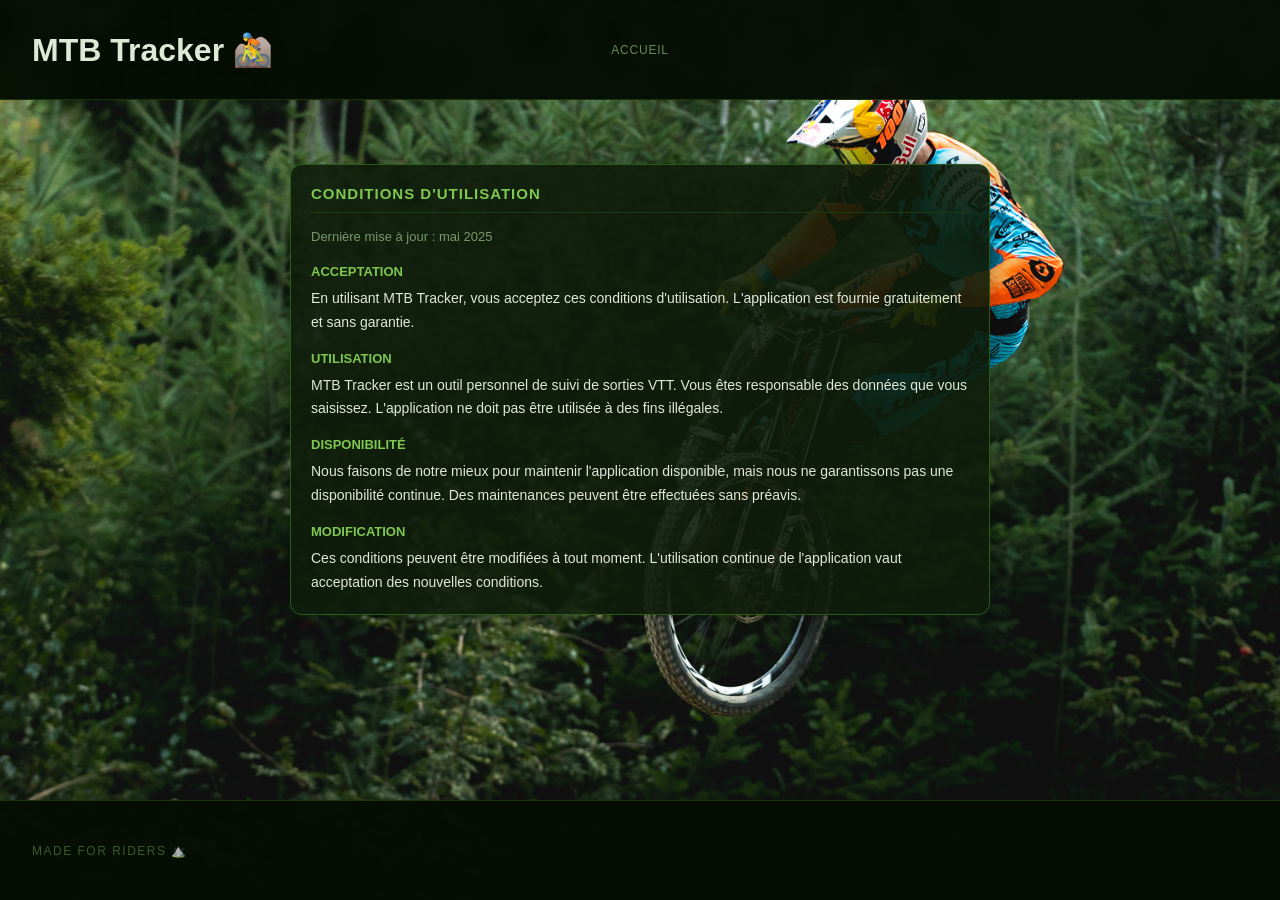
<file: conditions.html>
<!DOCTYPE html>
<html lang="fr">
<head>
  <meta charset="UTF-8">
  <meta name="viewport" content="width=device-width, initial-scale=1.0">
  <title>MTB Tracker — Conditions d'utilisation</title>
  <link rel="stylesheet" href="style.css">
  <link rel="manifest" href="/manifest.json">
<meta name="theme-color" content="#7ec850">
<meta name="apple-mobile-web-app-capable" content="yes">
<meta name="apple-mobile-web-app-title" content="MTB Tracker">
<link rel="apple-touch-icon" href="logo.jpg">
</head>
<script>
  if ('serviceWorker' in navigator) {
    navigator.serviceWorker.register('/sw.js')
  }
</script>
<body>
  <header class="header">
    <h1>MTB Tracker 🚵</h1>
    <nav class="nav">
      <a href="index.html">Accueil</a>
    </nav>
  </header>

  <main class="container">
    <div class="form-card" style="max-width:700px;margin:40px auto;text-align:left">
      <h2>Conditions d'utilisation</h2>
      <p style="color:#7a9a6a;font-size:13px;margin-bottom:20px">Dernière mise à jour : mai 2025</p>

      <p style="color:#7ec850;font-size:13px;font-weight:600;margin-bottom:8px;text-transform:uppercase">Acceptation</p>
      <p style="color:#e0e8d8;font-size:14px;line-height:1.7;margin-bottom:16px">En utilisant MTB Tracker, vous acceptez ces conditions d'utilisation. L'application est fournie gratuitement et sans garantie.</p>

      <p style="color:#7ec850;font-size:13px;font-weight:600;margin-bottom:8px;text-transform:uppercase">Utilisation</p>
      <p style="color:#e0e8d8;font-size:14px;line-height:1.7;margin-bottom:16px">MTB Tracker est un outil personnel de suivi de sorties VTT. Vous êtes responsable des données que vous saisissez. L'application ne doit pas être utilisée à des fins illégales.</p>

      <p style="color:#7ec850;font-size:13px;font-weight:600;margin-bottom:8px;text-transform:uppercase">Disponibilité</p>
      <p style="color:#e0e8d8;font-size:14px;line-height:1.7;margin-bottom:16px">Nous faisons de notre mieux pour maintenir l'application disponible, mais nous ne garantissons pas une disponibilité continue. Des maintenances peuvent être effectuées sans préavis.</p>

      <p style="color:#7ec850;font-size:13px;font-weight:600;margin-bottom:8px;text-transform:uppercase">Modification</p>
      <p style="color:#e0e8d8;font-size:14px;line-height:1.7">Ces conditions peuvent être modifiées à tout moment. L'utilisation continue de l'application vaut acceptation des nouvelles conditions.</p>
    </div>
  </main>

  <footer class="footer">
    <p>Made for riders ⛰️</p>
  </footer>
</body>
</html>
</file>
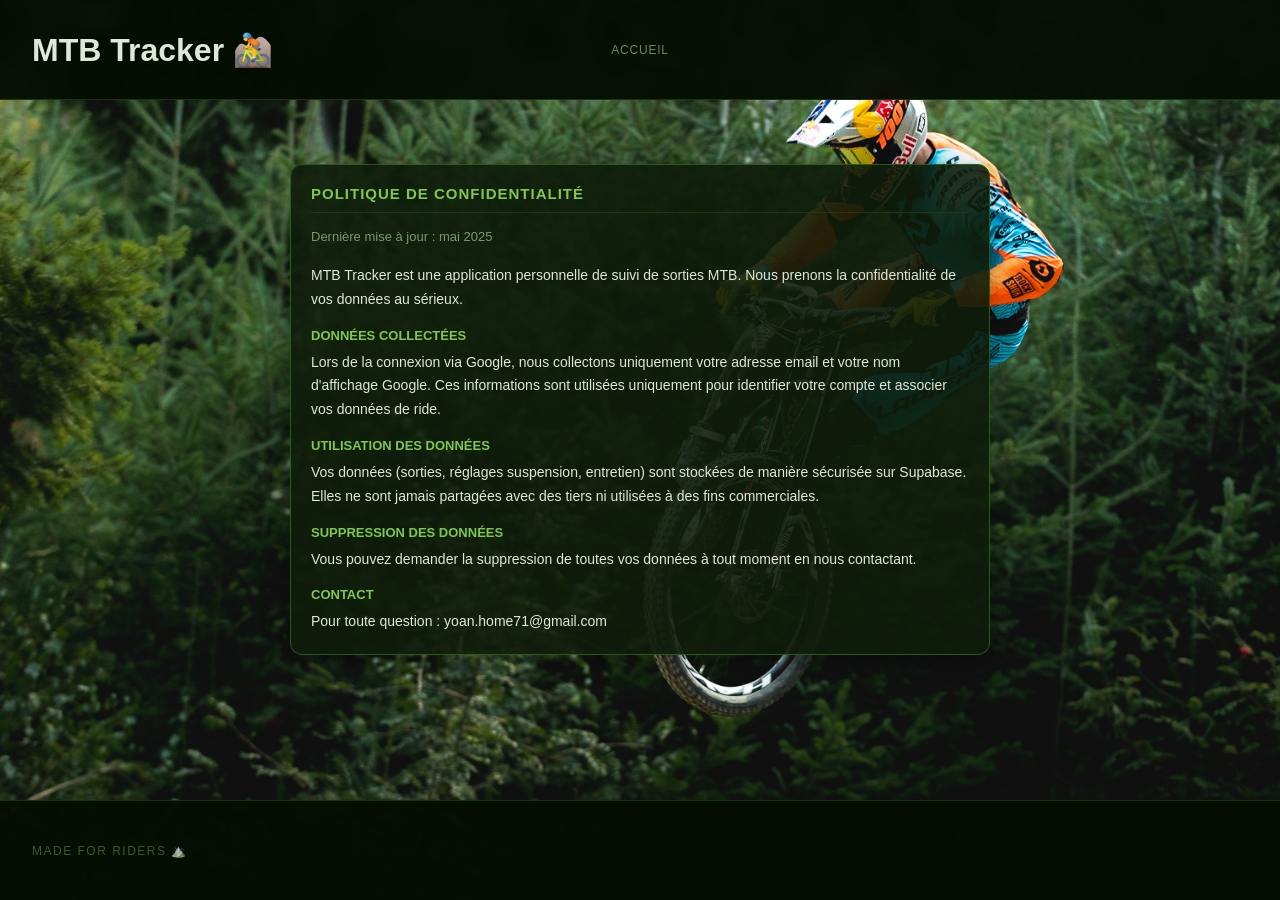
<file: confidentialite.html>
<!DOCTYPE html>
<html lang="fr">
<head>
  <meta charset="UTF-8">
  <meta name="viewport" content="width=device-width, initial-scale=1.0">
  <title>MTB Tracker — Politique de confidentialité</title>
  <link rel="stylesheet" href="style.css">
  <link rel="manifest" href="/manifest.json">
<meta name="theme-color" content="#7ec850">
<meta name="apple-mobile-web-app-capable" content="yes">
<meta name="apple-mobile-web-app-title" content="MTB Tracker">
<link rel="apple-touch-icon" href="logo.jpg">
</head>
<script>
  if ('serviceWorker' in navigator) {
    navigator.serviceWorker.register('/sw.js')
  }
</script>
<body>
  <header class="header">
    <h1>MTB Tracker 🚵</h1>
    <nav class="nav">
      <a href="index.html">Accueil</a>
    </nav>
  </header>

  <main class="container">
    <div class="form-card" style="max-width:700px;margin:40px auto;text-align:left">
      <h2>Politique de confidentialité</h2>
      <p style="color:#7a9a6a;font-size:13px;margin-bottom:20px">Dernière mise à jour : mai 2025</p>

      <p style="color:#e0e8d8;font-size:14px;line-height:1.7;margin-bottom:16px">MTB Tracker est une application personnelle de suivi de sorties MTB. Nous prenons la confidentialité de vos données au sérieux.</p>

      <p style="color:#7ec850;font-size:13px;font-weight:600;margin-bottom:8px;text-transform:uppercase">Données collectées</p>
      <p style="color:#e0e8d8;font-size:14px;line-height:1.7;margin-bottom:16px">Lors de la connexion via Google, nous collectons uniquement votre adresse email et votre nom d'affichage Google. Ces informations sont utilisées uniquement pour identifier votre compte et associer vos données de ride.</p>

      <p style="color:#7ec850;font-size:13px;font-weight:600;margin-bottom:8px;text-transform:uppercase">Utilisation des données</p>
      <p style="color:#e0e8d8;font-size:14px;line-height:1.7;margin-bottom:16px">Vos données (sorties, réglages suspension, entretien) sont stockées de manière sécurisée sur Supabase. Elles ne sont jamais partagées avec des tiers ni utilisées à des fins commerciales.</p>

      <p style="color:#7ec850;font-size:13px;font-weight:600;margin-bottom:8px;text-transform:uppercase">Suppression des données</p>
      <p style="color:#e0e8d8;font-size:14px;line-height:1.7;margin-bottom:16px">Vous pouvez demander la suppression de toutes vos données à tout moment en nous contactant.</p>

      <p style="color:#7ec850;font-size:13px;font-weight:600;margin-bottom:8px;text-transform:uppercase">Contact</p>
      <p style="color:#e0e8d8;font-size:14px;line-height:1.7">Pour toute question : yoan.home71@gmail.com</p>
    </div>
  </main>

  <footer class="footer">
    <p>Made for riders ⛰️</p>
  </footer>
</body>
</html>
</file>
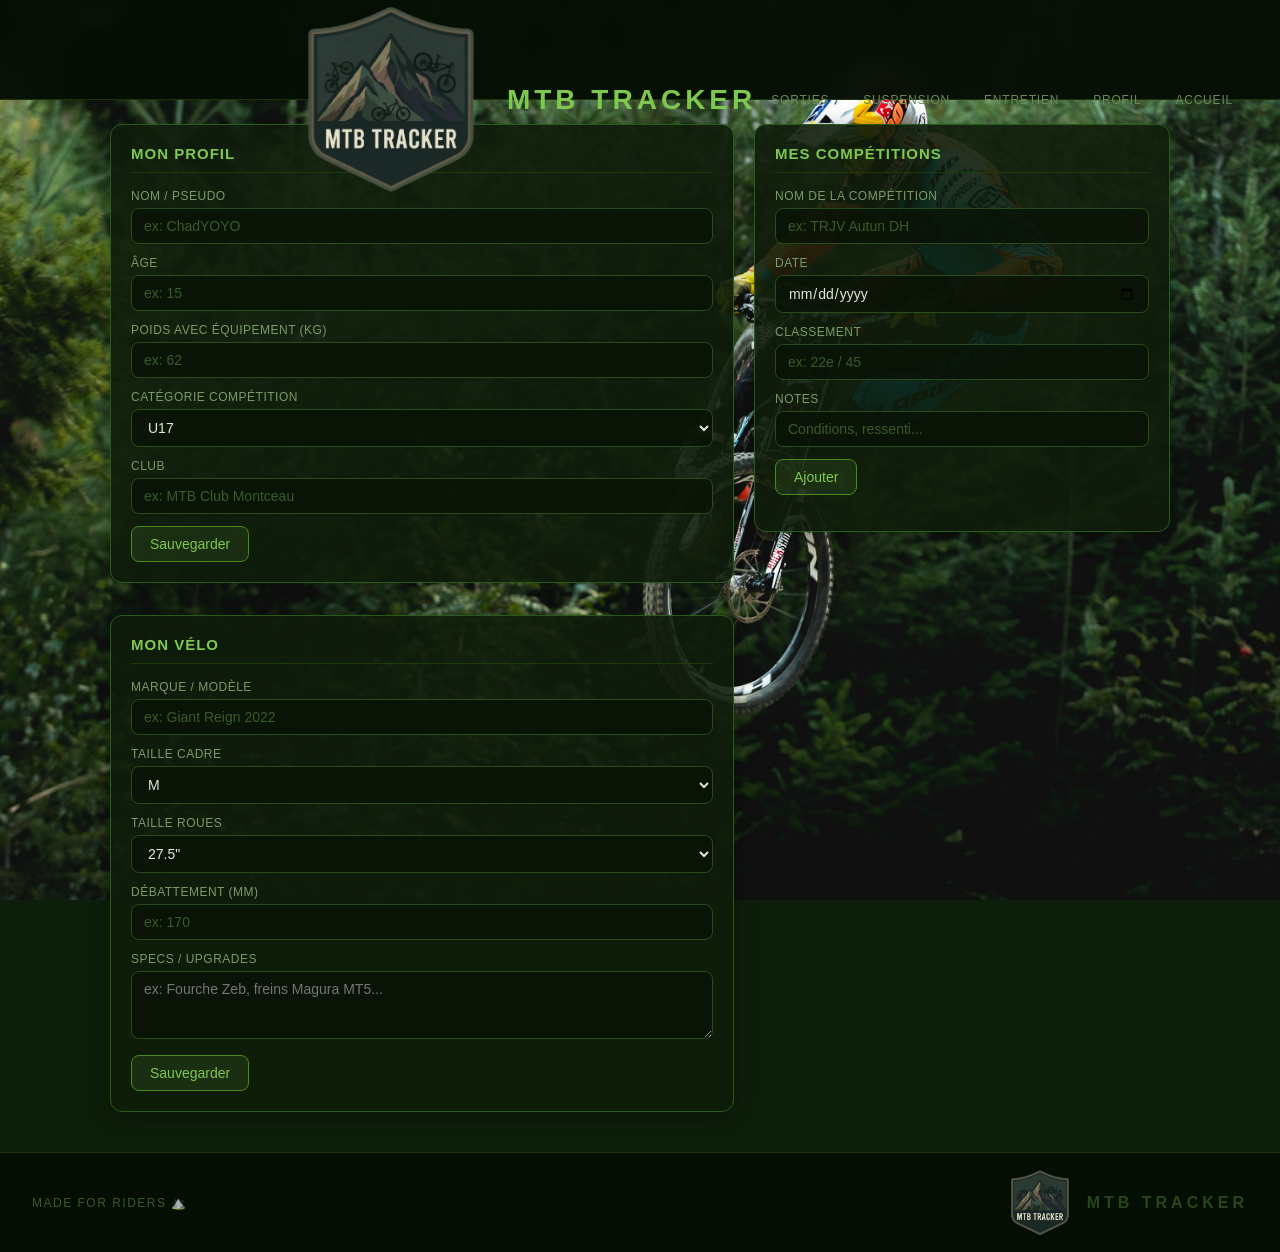
<file: profil.html>
<!DOCTYPE html>
<html lang="fr">
<head>
  <meta charset="UTF-8">
  <meta name="viewport" content="width=device-width, initial-scale=1.0">
  <title>MTB Tracker — Profil</title>
  <link rel="stylesheet" href="style.css">
</head>
<body>
<header class="header">
  <div></div>
  <div class="header-brand">
    <img src="logo.jpg" alt="MTB Tracker" class="header-logo">
    <span class="header-title">MTB TRACKER</span>
  </div>
  <nav class="nav">
    <a href="index.html">Sorties</a>
    <a href="suspension.html">Suspension</a>
    <a href="entretien.html">Entretien</a>
    <a href="profil.html">Profil</a>
    <a href="accueil.html">Accueil</a>
  </nav>
</header>

  <main class="container">
    <div class="grid-layout">

      <div class="grid-col">
        <div class="form-card">
          <h2>Mon profil</h2>
          <div class="form-group">
            <label>Nom / Pseudo</label>
            <input id="profilNom" type="text" placeholder="ex: ChadYOYO">
          </div>
          <div class="form-group">
            <label>Âge</label>
            <input id="profilAge" type="number" placeholder="ex: 15">
          </div>
          <div class="form-group">
            <label>Poids avec équipement (kg)</label>
            <input id="profilPoids" type="number" placeholder="ex: 62">
          </div>
          <div class="form-group">
            <label>Catégorie compétition</label>
            <select id="profilCategorie">
              <option>U17</option>
              <option>U19</option>
              <option>Junior</option>
              <option>Espoir</option>
              <option>Élite</option>
              <option>Master</option>
              <option>Aucune</option>
            </select>
          </div>
          <div class="form-group">
            <label>Club</label>
            <input id="profilClub" type="text" placeholder="ex: MTB Club Montceau">
          </div>
          <button onclick="sauvegarderProfil()">Sauvegarder</button>
        </div>

        <div class="form-card">
          <h2>Mon vélo</h2>
          <div class="form-group">
            <label>Marque / Modèle</label>
            <input id="veloMarque" type="text" placeholder="ex: Giant Reign 2022">
          </div>
          <div class="form-group">
            <label>Taille cadre</label>
            <select id="veloTaille">
              <option>XS</option>
              <option>S</option>
              <option selected>M</option>
              <option>L</option>
              <option>XL</option>
            </select>
          </div>
          <div class="form-group">
            <label>Taille roues</label>
            <select id="veloRoues">
              <option>27.5"</option>
              <option>29"</option>
              <option>27.5" / 29" (mullet)</option>
            </select>
          </div>
          <div class="form-group">
            <label>Débattement (mm)</label>
            <input id="veloDebattement" type="number" placeholder="ex: 170">
          </div>
          <div class="form-group">
            <label>Specs / Upgrades</label>
            <textarea id="veloNotes" rows="3" placeholder="ex: Fourche Zeb, freins Magura MT5..."></textarea>
          </div>
          <button onclick="sauvegarderVelo()">Sauvegarder</button>
        </div>
      </div>

      <div class="grid-col">
        <div class="form-card">
          <h2>Mes compétitions</h2>
          <div class="form-group">
            <label>Nom de la compétition</label>
            <input id="compNom" type="text" placeholder="ex: TRJV Autun DH">
          </div>
          <div class="form-group">
            <label>Date</label>
            <input id="compDate" type="date">
          </div>
          <div class="form-group">
            <label>Classement</label>
            <input id="compClassement" type="text" placeholder="ex: 22e / 45">
          </div>
          <div class="form-group">
            <label>Notes</label>
            <input id="compNotes" type="text" placeholder="Conditions, ressenti...">
          </div>
          <button onclick="ajouterComp()">Ajouter</button>
          <ul id="compList" style="margin-top:16px;padding:0;list-style:none"></ul>
        </div>
      </div>

    </div>
  </main>

  <footer class="footer">
  <p>Made for riders ⛰️</p>
  <div class="footer-brand">
    <img src="logo.jpg" alt="MTB Tracker">
    <span>MTB TRACKER</span>
  </div>
</footer

  <script type="module" src="profil.js"></script>
</body>
</html>
</file>
<file: style.css>
* {
  box-sizing: border-box;
  margin: 0;
  padding: 0;
}

body {
  font-family: 'Segoe UI', Arial, sans-serif;
  background-color: #0d1f0a;
  background-image: url('bg1.jpg');
    background-size: cover; /* déjà par défaut */
    background-position: center center;
  background-attachment: fixed;
  min-height: 100vh;
  display: flex;
  flex-direction: column;
  color: #e0e8d8;
   overflow-x: hidden;  
}
/* HEADER */
.header {
  background-color: rgba(6, 14, 4, 0.97);
  backdrop-filter: blur(7.5px);
  border-bottom: 1px solid rgba(74, 138, 26, 0.3);
  padding: 0 32px;
  position: sticky;
  top: 0;
  z-index: 100;
  display: grid;
  grid-template-columns: 1fr auto 1fr;
  align-items: center;
  height: 100px;
}

.header-brand {
  display: flex;
  align-items: center;
  gap: 16px;
  justify-content: center;
}

.header-logo {
  height: 200px;
  width: 200px;
  object-fit: contain;
}

.header-title {
  font-size: 28px;
  font-weight: 700;
  color: #7ec850;
  letter-spacing: 4px;
  text-transform: uppercase;
}

.nav {
  display: flex;
  align-items: center;
  gap: 4px;
  justify-content: flex-end;
}
.nav a {
  color: #6a8a5a;
  text-decoration: none;
  font-size: 12px;
  font-weight: 500;
  padding: 6px 14px;
  border-radius: 4px;
  border: 1px solid transparent;
  letter-spacing: 0.8px;
  text-transform: uppercase;
  transition: all 0.2s;
}

.nav a:hover {
  color: #7ec850;
  background-color: rgba(126, 200, 80, 0.06);
}

.nav a.active {
  color: #7ec850;
  border-color: rgba(126, 200, 80, 0.3);
  background-color: rgba(126, 200, 80, 0.08);
  font-weight: 600;
}

/* CONTAINER */
.container {
  flex: 1;
  padding: 24px 20px;
  max-width: 1100px;
  margin: 0 auto;
  width: 100%;
}

.grid-layout {
  display: grid;
  grid-template-columns: 1.8fr 1.2fr;
  gap: 20px;
  align-items: stretch;
}

.grid-col {
  display: flex;
  flex-direction: column;
  gap: 16px;
}

/* STATS BAR */
.stats-bar {
  display: flex;
  justify-content: center;
  gap: 0;
  margin-bottom: 20px;
  background-color: rgba(20, 40, 12, 0.8);
  border: 1px solid #2a5a1a;
  border-radius: 12px;
  overflow: visible;
}

.stat-item {
  display: flex;
  flex-direction: column;
  align-items: center;
  padding: 14px 20px;
  flex: 1;
  border-right: 1px solid #2a5a1a;
}

.stat-item:last-child {
  border-right: none;
}

.stat-val {
  font-size: 20px;
  font-weight: 600;
  color: #7ec850;
}

.stat-label {
  font-size: 11px;
  color: #6a8a5a;
  margin-top: 2px;
  text-transform: uppercase;
  letter-spacing: 0.5px;
}

/* FORM CARD */
.form-card {
  background-color: rgba(15, 28, 10, 0.9);
  border: 1px solid #2a5a1a;
  border-radius: 12px;
  padding: 20px;
  margin-bottom: 16px;
  box-shadow: 0 4px 24px rgba(0, 0, 0, 0.3);
  transition: transform 0.2s, border-color 0.2s;
}

.form-card:hover {
  border-color: #4a8a1a;
  transform: translateY(-2px);
}

.form-card h2 {
  color: #7ec850;
  font-size: 15px;
  font-weight: 600;
  margin-bottom: 16px;
  padding-bottom: 10px;
  border-bottom: 1px solid #1e3a0f;
  text-transform: uppercase;
  letter-spacing: 1px;
}

/* FORM GROUPS */
.form-group {
  margin-bottom: 12px;
}

.form-group label {
  display: block;
  color: #7a9a6a;
  font-size: 12px;
  margin-bottom: 5px;
  text-transform: uppercase;
  letter-spacing: 0.5px;
}

.form-group input,
.form-group select,
.form-group textarea {
  width: 100%;
  padding: 9px 12px;
  border-radius: 8px;
  border: 1px solid #2a4a1a;
  background-color: rgba(8, 18, 5, 0.8);
  color: #e0e8d8;
  font-size: 14px;
  font-family: 'Segoe UI', Arial, sans-serif;
  transition: border-color 0.2s, box-shadow 0.2s;
}

.form-group input:focus,
.form-group select:focus,
.form-group textarea:focus {
  outline: none;
  border-color: #7ec850;
  box-shadow: 0 0 0 3px rgba(126, 200, 80, 0.15);
}

.form-group input::placeholder {
  color: #3a5a2a;
}

/* BOUTONS */
button {
  padding: 9px 18px;
  border-radius: 8px;
  border: 1px solid #4a8a1a;
  background-color: rgba(126, 200, 80, 0.1);
  color: #7ec850;
  font-size: 14px;
  font-family: 'Segoe UI', Arial, sans-serif;
  cursor: pointer;
  transition: all 0.2s;
  font-weight: 500;
}

button:hover {
  background-color: #7ec850;
  color: #0d1f0a;
  border-color: #7ec850;
}

button:active {
  transform: scale(0.97);
}

/* LISTE SORTIES */
ul {
  list-style: none;
  padding: 0;
  margin-top: 8px;
}

li {
  background-color: rgba(15, 28, 10, 0.9);
  border: 1px solid #2a5a1a;
  border-radius: 10px;
  margin-bottom: 10px;
  padding: 14px;
  display: flex;
  justify-content: space-between;
  align-items: flex-start;
  animation: apparition 0.3s ease;
}

@keyframes apparition {
  from { opacity: 0; transform: translateY(-8px); }
  to { opacity: 1; transform: translateY(0); }
}

.ride-info {
  text-align: left;
  flex: 1;
}

.ride-lieu {
  display: block;
  font-weight: 600;
  color: #e0e8d8;
  font-size: 15px;
  margin-bottom: 4px;
}

.ride-type {
  display: inline-block;
  margin-top: 4px;
  background-color: rgba(126, 200, 80, 0.15);
  color: #7ec850;
  font-size: 11px;
  padding: 2px 10px;
  border-radius: 20px;
  border: 1px solid #3a7a1a;
  font-weight: 500;
  letter-spacing: 0.5px;
}

.ride-detail {
  display: block;
  font-size: 13px;
  color: #6a8a5a;
  margin-top: 3px;
}

.btn-delete {
  background: none;
  border: none;
  cursor: pointer;
  font-size: 14px;
  color: #4a6a3a;
  padding: 2px 6px;
  border-radius: 4px;
  transition: color 0.2s;
}

.btn-delete:hover {
  color: #e05050;
  background: rgba(224, 80, 80, 0.1);
}

/* ENTRETIEN */
.piece-item {
  display: flex;
  align-items: flex-start;
}

.barre-container {
  width: 100%;
  height: 4px;
  background-color: #1a3010;
  border-radius: 2px;
  margin-top: 8px;
}

.barre-fill {
  height: 100%;
  border-radius: 2px;
  transition: width 0.3s;
}

.statut-ok { background-color: #7ec850; color: #7ec850; }
.statut-attention { background-color: #f0c030; color: #f0c030; }
.statut-danger { background-color: #e05050; color: #e05050; }

.statut-texte {
  font-size: 11px;
  font-weight: 600;
  margin-top: 4px;
  display: block;
  text-transform: uppercase;
  letter-spacing: 0.5px;
}

.btn-fait {
  padding: 5px 12px;
  font-size: 12px;
  background-color: rgba(126, 200, 80, 0.1);
  color: #7ec850;
  border: 1px solid #4a8a1a;
  border-radius: 6px;
  cursor: pointer;
  transition: all 0.2s;
  font-weight: 500;
}

.btn-fait:hover {
  background-color: #7ec850;
  color: #0d1f0a;
}

.footer {
  padding: 20px 32px;
  background-color: rgba(6, 14, 4, 0.97);
  border-top: 1px solid rgba(74, 138, 26, 0.3);
  display: flex;
  align-items: center;
  justify-content: space-between;
  height: 100px;
}

.footer::after {
  content: none;
}

.footer p {
  font-size: 12px;
  color: #3a5a2a;
  letter-spacing: 1.5px;
  text-transform: uppercase;
  font-weight: 500;
}

.footer-brand {
  display: flex;
  align-items: center;
  gap: 12px;
}

.footer-brand img {
  height: 70px;
  width: 70px;
  object-fit: contain;
}

.footer-brand span {
  font-size: 16px;
  color: rgba(126, 200, 80, 0.3);
  letter-spacing: 4px;
  font-weight: 700;
}



/* MOBILE */
@media (max-width: 600px) {
  html, body {
    overflow-x: hidden;
    width: 100%;
  }

  body {
    background-image: url('bgm.jpg');
    background-size: cover;
    background-position: center center;
  }

  .header {
    height: auto;
    padding: 8px 12px;
    display: flex;
    flex-direction: column;
    align-items: center;
    gap: 6px;
  }

  .header-brand {
    justify-content: center;
  }

  .header-logo {
    height: 45px;
    width: 45px;
  }

  .header-title {
    font-size: 16px;
    letter-spacing: 2px;
  }

  .nav {
    flex-wrap: wrap;
    justify-content: center;
    gap: 3px;
    width: 100%;
  }

  .nav a {
    font-size: 10px;
    padding: 3px 6px;
  }

  .grid-layout {
    grid-template-columns: 1fr;
  }

  .container {
    padding: 16px 12px;
  }

  .stat-val {
    font-size: 16px;
  }

  .stat-item {
    padding: 12px 10px;
  }
}

/* TABLETTE */
@media (min-width: 601px) and (max-width: 1024px) {
  body {
    background-size: cover;
    background-position: center center;
  }

  .header {
    height: auto;
    padding: 10px 20px;
    display: flex;
    flex-direction: column;
    align-items: center;
    gap: 8px;
  }

  .header-logo {
    height: 55px;
    width: 55px;
  }

  .header-title {
    font-size: 20px;
  }

  .nav {
    flex-wrap: wrap;
    justify-content: center;
    gap: 4px;
    width: 100%;
  }

  .nav a {
    font-size: 11px;
    padding: 4px 10px;
  }

  .grid-layout {
    grid-template-columns: 1fr;
  }
}
</file>
